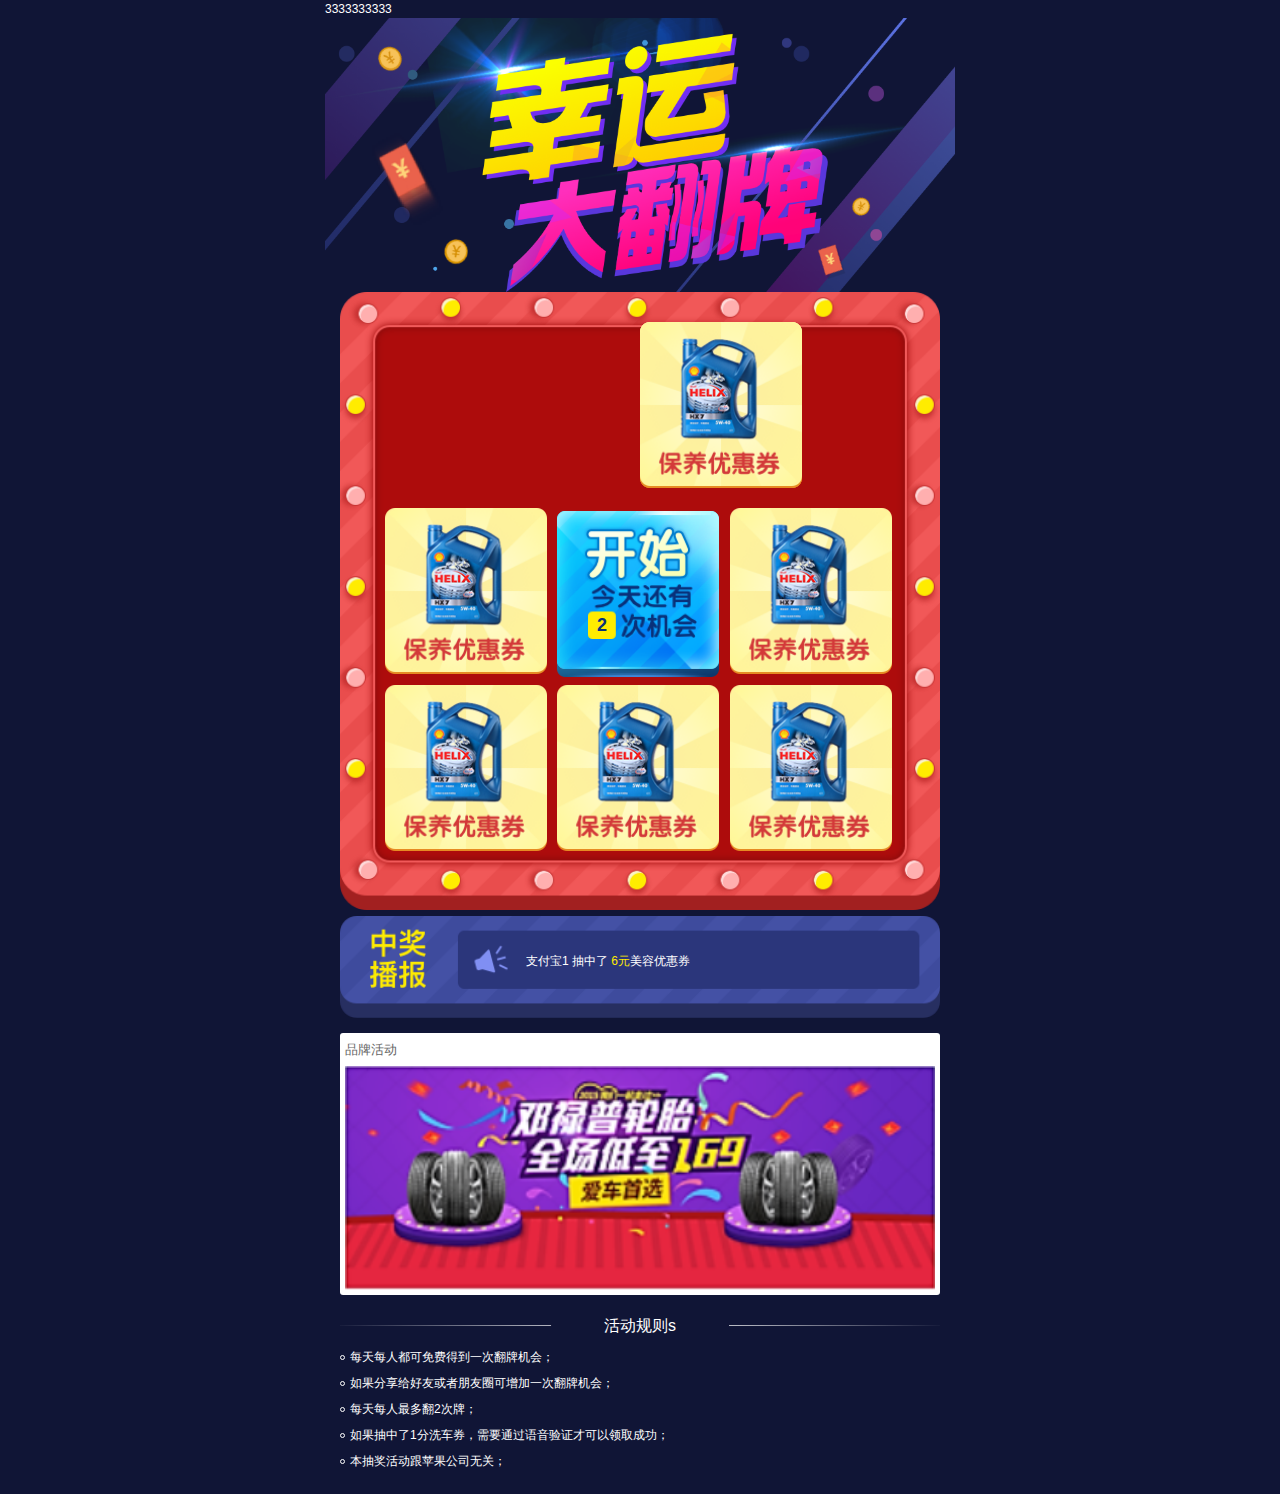
<file: index.html>
<!DOCTYPE html>
<html>
<head>
    <meta charset="utf-8">
    <meta name="viewport" content="initial-scale=1.0, maximum-scale=1.0, user-scalable=no" />
    <title>幸运大翻牌</title>
    <link href="css/wxreset.css" rel="stylesheet" type="text/css" />
    <link href="css/luckflop.css?v=13" rel="stylesheet" type="text/css" />
</head>
<body>
	<div class="wrapper" style="background:rgb(16,21,54);">
		<div class="bannerBg">3333333333
			<img src="img/bg.png" />
		</div>
		<div class="content">
			<div class="poker">
				<img class="pokerBg" src="img/redBg.png" />
				<div class="lightimg"></div>
				<div class="pokerActive">
					<div class="pokerList">
						<a class="5555555555555">
							<img src="img/gift.png" />
						</a>
						<a class="poker22222222">
							<img src="img/gift.png" />
						</a>
						<a class="poker3333333">
							<img src="img/gift.png" />
						</a>
						<a class="poker4">
							<img src="img/gift.png" />
						</a>
						<a class="poker5">
							<img src="img/gift.png" />
						</a>
						<a class="poker6">
							<img src="img/gift.png" />
						</a>
						<a class="poker7">
							<img src="img/gift.png" />
						</a>
						<a class="poker8">
							<img src="img/gift.png" />
						</a>
						<!--开始按钮--><!--logined控制显示登录后还有几次机会样式-->
						<a class="startBtn logined" id="startBtn"><!--未登录开始按钮去掉logined class-->
							<img class="startIcon" src="img/start.png" />
							<div class="loginChance">
								<img src="img/chance1.png" />
								<span class="num">2</span>
							</div>
						</a>
						
						<!--点击开始翻牌后的按钮-->
						<a class="startBtn clicked">
							<div class="loginChance">
								<img src="img/chance2.png" />
								<span class="num">2</span>
							</div>
						</a>
						
						<!--明天再来吧按钮-->
						<!--<a class="startBtn finished"></a>-->
					</div>
				</div>
			</div>
			<div class="broadcast">
				<img class="broadImg" src="img/broadcast.png" />
				<div class="broadList">
					<ul class="broadItem">
						<li>支付宝1 抽中了 <span>6元</span>美容优惠券</li>
						<li>支付宝2 抽中了 <span>6元</span>美容优惠券</li>
						<li>支付宝3 抽中了 <span>6元</span>美容优惠券</li>
						<li>支付宝4 抽中了 <span>6元</span>美容优惠券</li>
						<li>支付宝5 抽中了 <span>6元</span>美容优惠券</li>
						<li>支付宝6 抽中了 <span>6元</span>美容优惠券</li>
					</ul>
				</div>
			</div>
			<div class="active">
				<p class="title">品牌活动</p>
				<a href="#">
					<img src="img/active.png" />
				</a>
			</div>
			<div class="rule">
				<h3>活动规则s</h3>
				<p>每天每人都可免费得到一次翻牌机会；</p>
				<p>如果分享给好友或者朋友圈可增加一次翻牌机会；</p>
				<p>每天每人最多翻2次牌；</p>
				<p>如果抽中了1分洗车券，需要通过语音验证才可以领取成功；</p>
				<p>本抽奖活动跟苹果公司无关；</p>
			</div>
			
			<!--恭喜您弹窗-->
			<div style="display: none;" id="popUp" class="popUp">
				<div class="popPos">
					<div class="tipClose"></div>
					<div class="popDetails">
						<div class="popTitle">
							<img src="img/congrat.png" />
						</div>
						<div class="popContent">
							<img class="productImg" src="img/product.png" />
							<p>翻中1分洗车优惠券</p>
							<div class="validateBtn">
								<img src="img/validate.png" />
							</div>
						</div>
					</div>
				</div>
			</div>
			
			<!--手机验证弹窗-->
			<div style="display:none;" class="popCode">
				<div class="popPos">
					<div class="tipClose"></div>
					<div class="popDetails">
						<p class="title">输入手机号开始抽奖</p>
						<p class="subtitle">电话拨打中，请注意来电！</p>
						<div class="inputTel">
							<input type="text" placeholder="抽中的券会放进手机账户中" />
						</div>
						<div class="validCode">
							<input type="text" placeholder="输入验证码" />
						</div>
						<div class="subBtn">去抽奖</div>
						<p class="tipTxt">没有接到来电？<span>重新验证</span></p>
					</div>
				</div>
			</div>
			
			<!--领取成功弹窗popUp popSuccess   分享超过两次领取成功popUp popSuccess aboveTwice-->
			<div style="display: none;" id="popSuccess" class="popUp popSuccess aboveTwice">
				<div class="popPos">
					<div class="tipClose"></div>
					<div class="popDetails">
						<div class="popTitle">
							<img src="img/success.png" />
						</div>
						<div class="popContent">
							<p>券已放入账户中</p>
							<p class="moreOne">分享后还能再抽一次哦~</p>
							
							<!--分享按钮-->
							<div class="shareBtn">
								<img src="img/shareTxt.png" />
							</div>
							
							<!--去洗车按钮-->
							<div class="washBtn">
								<img src="img/wash.png" />
							</div>
							
							<!--下载APP按钮-->
							<!--<div class="washBtn appdown">
								<img src="img/appdown.png" />
							</div>-->
						</div>
					</div>
				</div>
			</div>
		</div>
	</div>
</body>
</html>
<script src="js/jquery-2.1.1.min.js"></script>
<script>
	//	中奖播报轮播
	var textRoll=function(obj){
		$(obj).find("ul").animate({  
			marginTop : "-28px"  
		},500,function(){  
			$(this).css({marginTop : "0px"}).find("li:first").appendTo(this);  
		})  
	};
	$(function(){
		setInterval('textRoll(".broadList")',3000);
		
		
	});
	
	//点击开始翻牌按钮
	var index=0;
	$("#startBtn").on("click",function(){
		$(".pokerList").children().each(function(i){
			if(!$(this).hasClass("startBtn")){
				i=i+1;
				$(this).addClass("flodAnimate"+i);
				$(this).find("img").attr("src","img/poker.png");
				
				setTimeout(function(){
					var num=[0,1,2,4,7,6,5,3];
					if(index<8){
						i=num[index];
						$(".pokerList a").eq(i).removeClass("flodAnimate").addClass("dealAnimate");
						$(".startBtn.clicked").show();
						$(".startBtn.logined").hide();
						index++;
					}else{
						index=0;
					}
				},200*i);
				$(this).on("click",function(){
					$("#popUp").show().addClass("openPopUp");
				});
			}
		});
	});
	
	//关闭恭喜弹窗
	$(".popUp").on("click",".popPos .tipClose",function(){
		$(".popUp").removeClass("openPopUp").addClass("closePopUp");
	});
	
	//关闭手机验证弹窗
	$(".popCode").on("click",".popPos .tipClose",function(){
		$(".popCode").removeClass("openPopUp").addClass("closePopUp").hide();
	});
	
	//点击语音验证按钮
	$(".popUp").on("click",".popContent .validateBtn",function(){
		$(".popUp").removeClass("openPopUp").addClass("closePopUp").hide();
		$(".popCode").addClass("openPopUp").show();
	});
	
	//输入手机号点击去抽奖
	$(".popCode").on("click",".subBtn",function(){
		$(".popCode .subtitle").show();
		$(".popCode .validCode").show();
		$(".popCode .inputTel").hide();
		$(".popCode .title").text("通过语音验证领取1分券");
		$(".popCode .tipTxt").css("visibility","visible");
		$(this).text("验证并领取");
	});
</script>
</file>
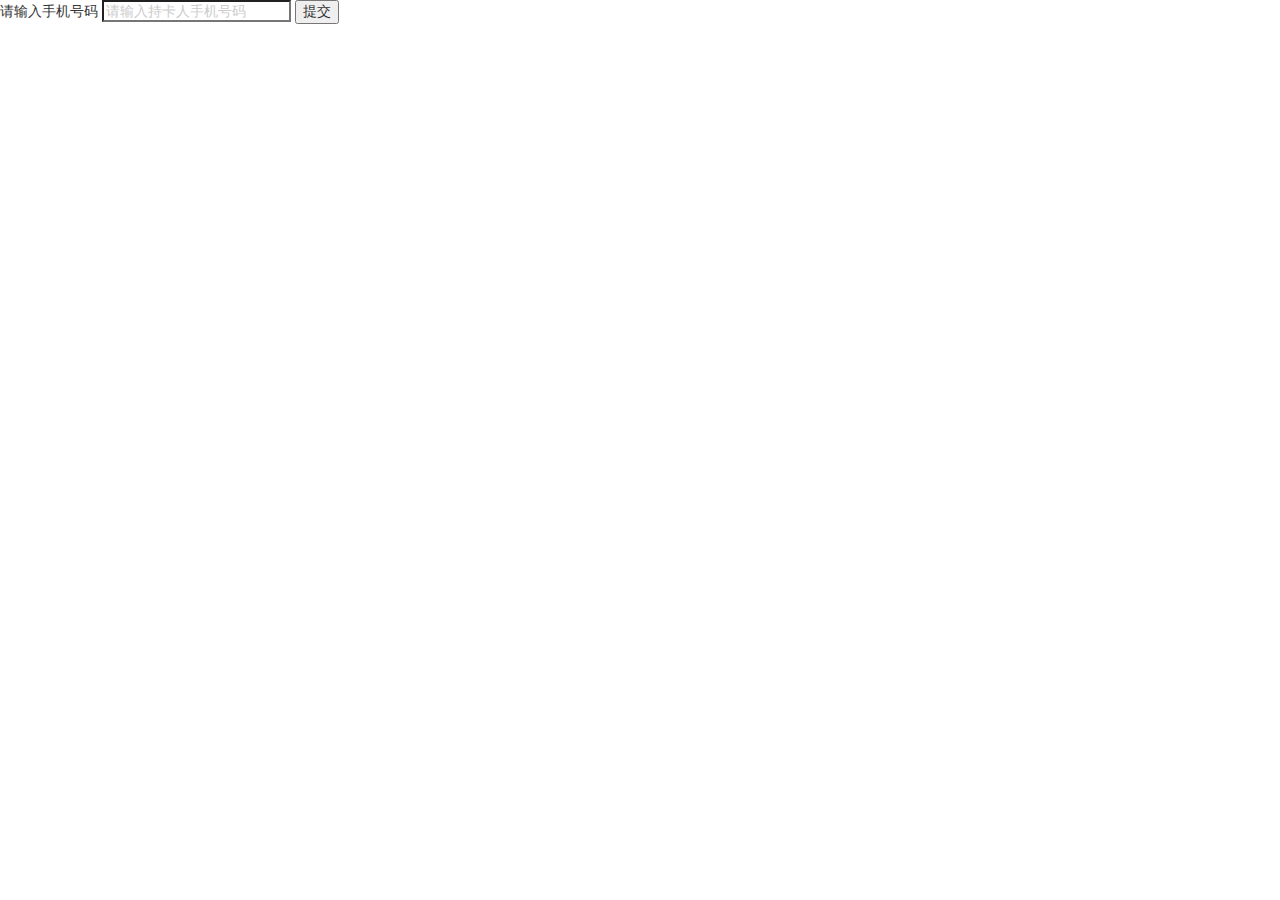
<file: form validate验证.html>
<!DOCTYPE html>
<html>
	<head>
		<meta charset="UTF-8">
		<meta name="viewport" content="initial-scale=1.0, maximum-scale=1.0, user-scalable=no" />
		<title></title>
		<link href="css/wxreset.css" rel="stylesheet" type="text/css" />
		<style>
			
		</style>
	</head>
	<body>
		<form novalidate="true">
			<span>请输入手机号码</span>
			<input type="tel" required pattern="\d*" placeholder="请输入持卡人手机号码" maxlength="11" />
			<input type="submit" value="提交" />
		</form>
	</body>
</html>

<script>
	
</script>
</file>
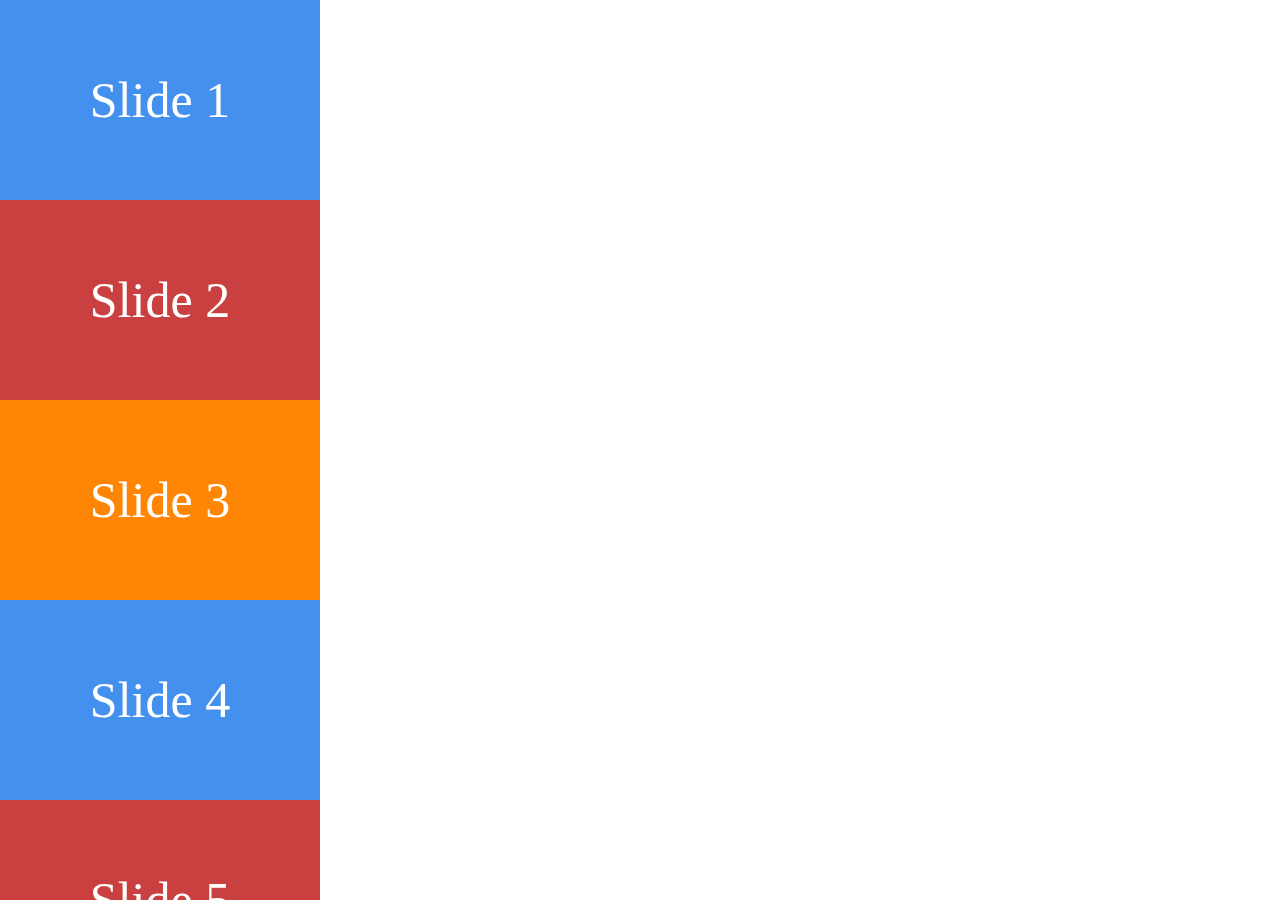
<file: swiper下拉加载和上拉刷新.html>
<!DOCTYPE html>
<html>
	<head>
		<meta charset="UTF-8">
		<meta name="viewport" content="initial-scale=1.0, maximum-scale=1.0, user-scalable=no" />
		<title></title>
		<link href="css/swiper.min.css" rel="stylesheet" />
		<style>
			*{
				padding:0;
				margin:0;
			}
			.wrapper{
			    font-family: "微软雅黑";
			    background: #eee;
			    margin: 0 auto;
			    height: 100%;
			    font-size: 14px;
			    overflow-x: hidden;
			}
			.swiper-container{
				width:100%;
				position: absolute;
    			height: 100%;
			}
			.swiper-slide{
				color: #fff;
			    line-height: 200px;
			    text-align: center;
			    font-size: 50px;
			    overflow: auto;
				width:320px;
				height:200px;
			}
			.blue-slide{
				background: #4390EE;
			}
			.red-slide{
				background: #CA4040;
			}
			.orange-slide{
				background: #FF8604;
			}
		</style>
	</head>
	<body>
		<div class="wrapper">
			<div class="swiper-container">
				<div class="swiper-wrapper">
					<div class="swiper-slide blue-slide">
						Slide 1</div>
					<div class="swiper-slide red-slide">
						Slide 2</div>
					<div class="swiper-slide orange-slide">
						Slide 3</div>
					<div class="swiper-slide blue-slide">
						Slide 4</div>
					<div class="swiper-slide red-slide">
						Slide 5</div>
					<div class="swiper-slide orange-slide">
						Slide 6</div>
				</div>
			</div>
		</div>
	</body>
</html>
<script src="js/zepto.js"></script>
<script src="js/swiper.min.js"></script>
<script>
	var swiper=new Swiper('.swiper-container',{
		direction:'vertical',
		slidesPerView:'auto',
		mousewheelControl:true,
		freeMode:true
	});
	swiper.on("touchEnd",function(swiper){
		//下拉到底部加载
		if(swiper.isEnd){//如果Swiper位于最右/下，这个值为true。
			console.log(11111);
		}
		//上拉到顶部刷新
		if(swiper.translate>0){
			console.log(2222);
		}
	});
</script>
</file>
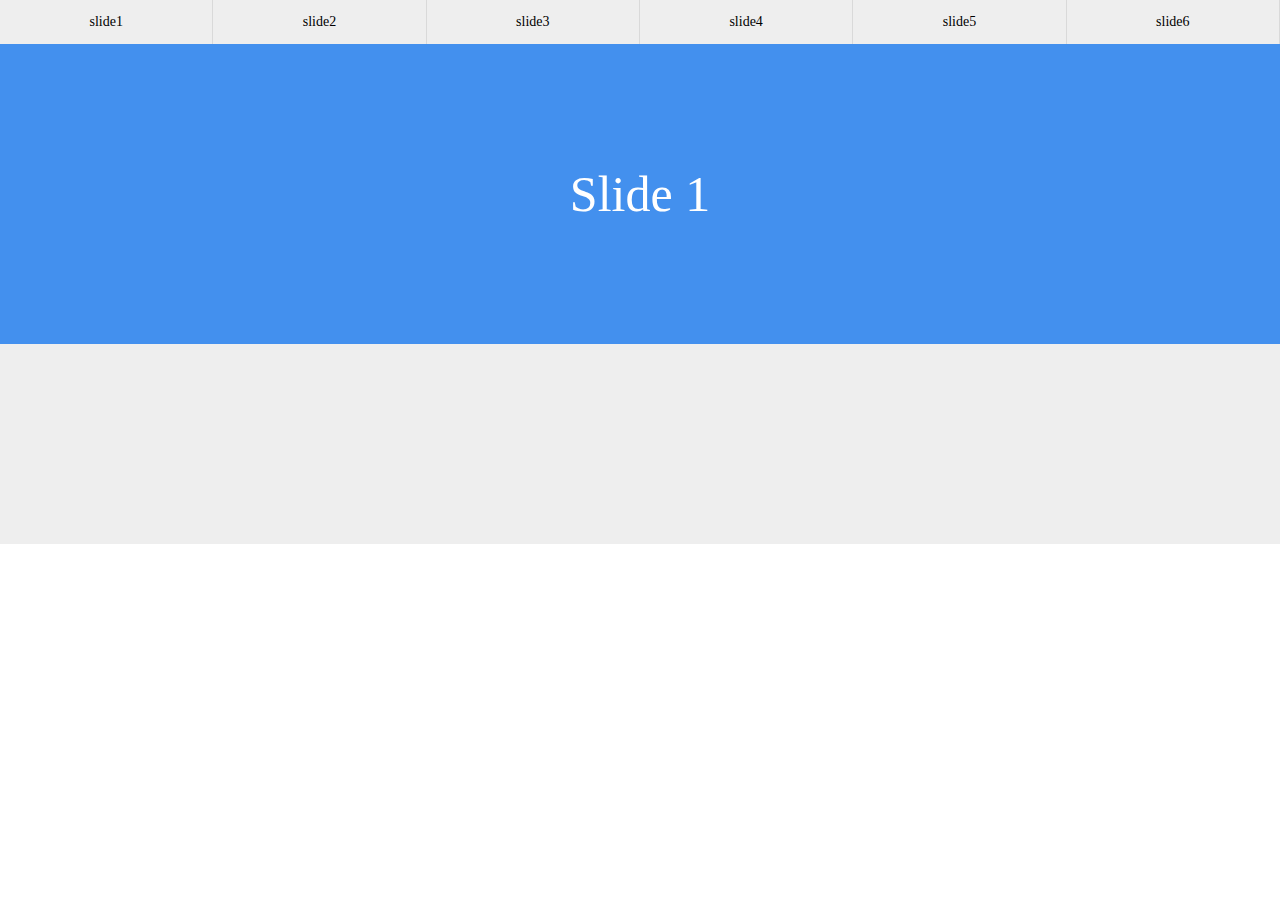
<file: swiper纵向滚动autoheight.html>
<!DOCTYPE html>
<html>
	<head>
		<meta charset="UTF-8">
		<meta name="viewport" content="initial-scale=1.0, maximum-scale=1.0, user-scalable=no" />
		<title></title>
		<link href="css/swiper.min.css" rel="stylesheet" />
		<style>
			*{
				padding:0;
				margin:0;
			}
			.wrapper{
			    font-family: "微软雅黑";
			    background: #eee;
			    margin: 0 auto;
			    height: 100%;
			    font-size: 14px;
			    overflow-x: hidden;
			}
			.swiper-container{
				width:100%;
				height:100%;
			}
			.swiper-slide{
				color: #fff;
			    line-height: 300px;
			    text-align: center;
			    font-size: 50px;
			    overflow: auto;
			}
			.blue-slide{
				background: #4390EE;
			}
			.red-slide{
				background: #CA4040;
			}
			.orange-slide{
				background: #FF8604;
			}
			.wrapper .content{
				height:100px;
				background:burlywood;
			}
			.wrapper .tablist{
				display:-webkit-box;
				display:-webkit-flex;
				display:box;
				display: flexbox;
				display:flex;
			}
			.wrapper .tablist .item{
				-webkit-box-flex:1;
				-webkit-flex:1;
				flex:1;
				text-align: center;
				border-right: 1px solid #d9d9d9;
				height: 44px;
				line-height: 44px;
			}
		</style>
	</head>
	<body>
		<div class="wrapper">
			<div class="tablist" id="tablist">
				<div class="item">slide1</div>
				<div class="item">slide2</div>
				<div class="item">slide3</div>
				<div class="item">slide4</div>
				<div class="item">slide5</div>
				<div class="item">slide6</div>
			</div>
			<div class="swiper-container">
				<div class="swiper-wrapper">
					<div class="swiper-slide blue-slide" style="height:300px;">
						Slide 1</div>
					<div class="swiper-slide red-slide" style="height:500px;line-height:500px;">
						Slide 2</div>
					<div class="swiper-slide orange-slide" style="height:300px;">
						Slide 3</div>
					<div class="swiper-slide blue-slide" style="height:300px;">
						Slide 4</div>
					<div class="swiper-slide red-slide" style="height:500px;line-height:500px;">
						Slide 5</div>
					<div class="swiper-slide orange-slide" style="height:300px;">
						Slide 6</div>
				</div>
			</div>
		</div>
	</body>
</html>
<script src="js/zepto.js"></script>
<script src="js/swiper.min.js"></script>
<script>
//	var swiper = new Swiper('.swiper-container', {
//		//direction:'vertical'  //不行无效，如果总想的话
//      autoHeight: true 
// });
   
   var swiper = new Swiper('.swiper-container', {
        //direction:'vertical',
        slidesPerView:'auto'
        //freeMode:true
   });
   $("#tablist").on("click",".item",function(){
    	var index=$("#tablist .item").index($(this));
    	swiper.slideTo(index);
   })
   var startScroll, touchStart, touchCurrent;
	swiper.slides.on('touchstart', function (e) {
	    startScroll = this.scrollTop;
	    touchStart = e.targetTouches[0].pageY;
	}, true);
	swiper.slides.on('touchmove', function (e) {
	    touchCurrent = e.targetTouches[0].pageY;
	    var touchesDiff = touchCurrent - touchStart;
	    var slide = this;
	    var onlyScrolling =
	            ( slide.scrollHeight > slide.offsetHeight ) && //allow only when slide is scrollable
	            (
	                ( touchesDiff < 0 && startScroll === 0 ) || //start from top edge to scroll bottom
	                ( touchesDiff > 0 && startScroll === ( slide.scrollHeight - slide.offsetHeight ) ) || //start from bottom edge to scroll top
	                ( startScroll > 0 && startScroll < ( slide.scrollHeight - slide.offsetHeight ) ) //start from the middle
	            );
	    if (onlyScrolling) {
	        e.stopPropagation();
	    }
	}, true);
</script>
</file>
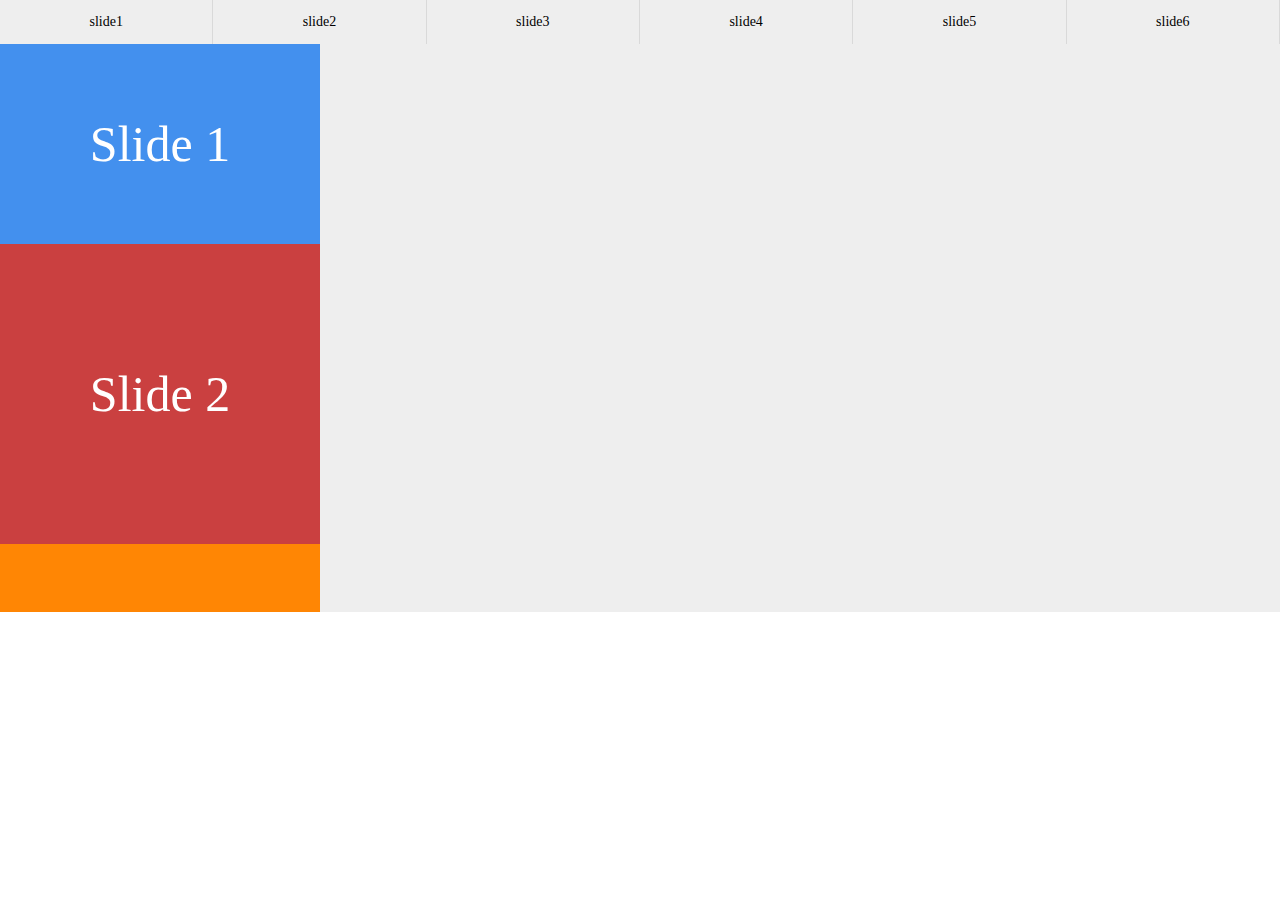
<file: swiper纵向滚动autoheight2.html>
<!DOCTYPE html>
<html>
	<head>
		<meta charset="UTF-8">
		<meta name="viewport" content="initial-scale=1.0, maximum-scale=1.0, user-scalable=no" />
		<title></title>
		<link href="css/swiper.min.css" rel="stylesheet" />
		<style>
			*{
				padding:0;
				margin:0;
			}
			.wrapper{
			    font-family: "微软雅黑";
			    background: #eee;
			    margin: 0 auto;
			    height: 100%;
			    font-size: 14px;
			    overflow-x: hidden;
			}
			.swiper-container{
				width:100%;
				height:568px;
			}
			.swiper-slide{
				color: #fff;
			    line-height: 300px;
			    text-align: center;
			    font-size: 50px;
			    overflow: auto;
			    height:200px;
				line-height:200px;
				width:320px;
			}
			.blue-slide{
				background: #4390EE;
			}
			.red-slide{
				background: #CA4040;
			}
			.orange-slide{
				background: #FF8604;
			}
			.wrapper .content{
				height:100px;
				background:burlywood;
			}
			.wrapper .tablist{
				display:-webkit-box;
				display:-webkit-flex;
				display:box;
				display: flexbox;
				display:flex;
			}
			.wrapper .tablist .item{
				-webkit-box-flex:1;
				-webkit-flex:1;
				flex:1;
				text-align: center;
				border-right: 1px solid #d9d9d9;
				height: 44px;
				line-height: 44px;
			}
		</style>
	</head>
	<body>
		<div class="wrapper">
			<div class="tablist" id="tablist">
				<div class="item">slide1</div>
				<div class="item">slide2</div>
				<div class="item">slide3</div>
				<div class="item">slide4</div>
				<div class="item">slide5</div>
				<div class="item">slide6</div>
			</div>
			<div class="swiper-container">
				<div class="swiper-wrapper">
					<div class="swiper-slide blue-slide" style="height:200px;line-height:200px;">
						Slide 1</div>
					<div class="swiper-slide red-slide" style="height:300px;line-height:300px;">
						Slide 2</div>
					<div class="swiper-slide orange-slide" style="height:200px;">
						Slide 3</div>
					<div class="swiper-slide blue-slide" style="height:200px;">
						Slide 4</div>
					<div class="swiper-slide red-slide" style="height:300px;line-height:300px;">
						Slide 5</div>
					<div class="swiper-slide orange-slide" style="height:200px;">
						Slide 6</div>
				</div>
			</div>
		</div>
	</body>
</html>
<script src="js/zepto.js"></script>
<script src="js/swiper.min.js"></script>
<script>
//	var swiper = new Swiper('.swiper-container', {
//		//direction:'vertical'  //不行无效，如果总想的话
//      autoHeight: true 
// });
   
   var swiper = new Swiper('.swiper-container', {
        direction:'vertical',
        freeMode:true,
        slidesPerView:'auto',
        //autoHeight:true
        onSlideChangeStart:function(){
        	
        }
   });
   $("#tablist").on("click",".item",function(){
    	var index=$("#tablist .item").index($(this));
    	swiper.slideTo(index);
   })
</script>
</file>
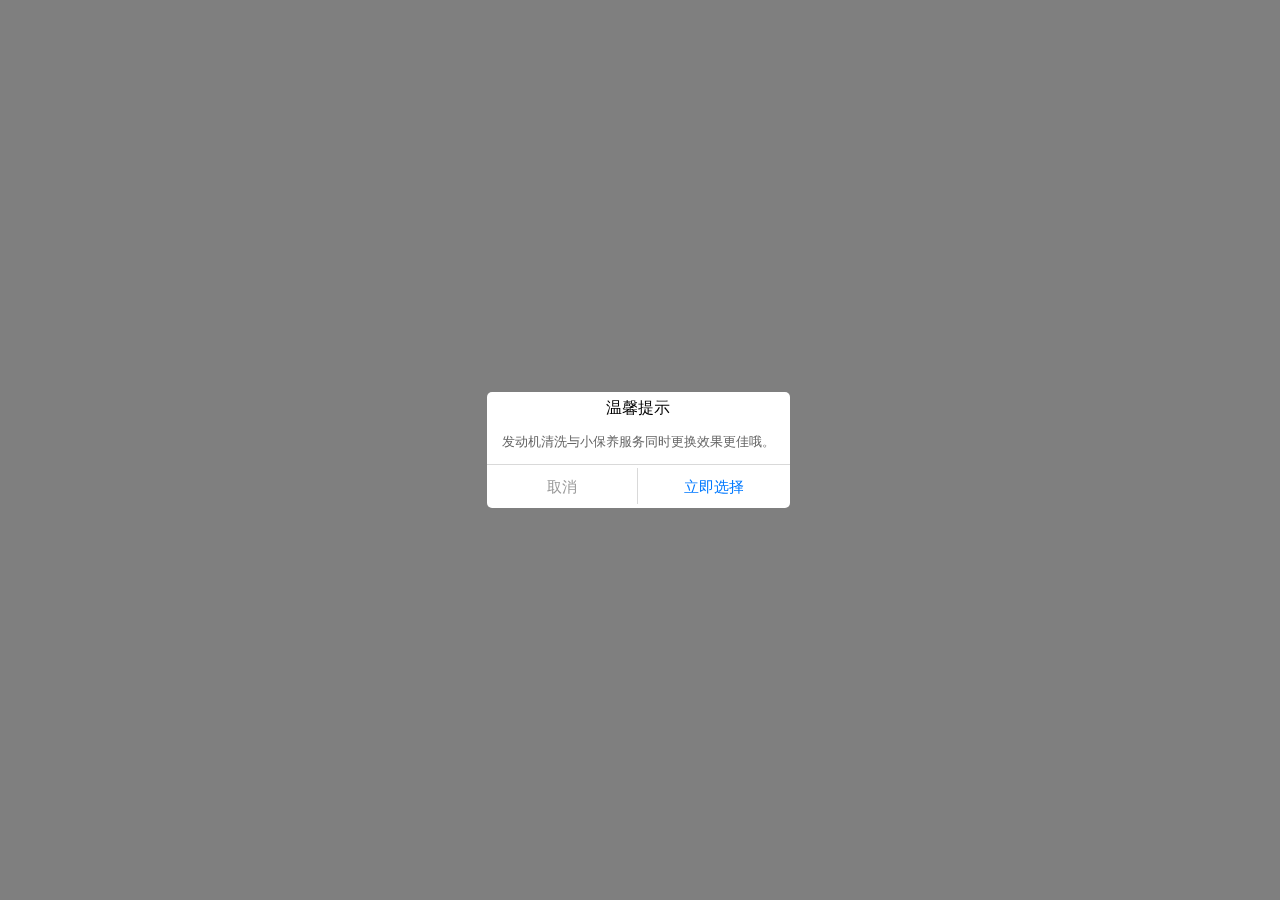
<file: 弹框水平垂直居中测试.html>
<!DOCTYPE html>
<html>
<head>
    <meta charset="utf-8">
    <meta name="viewport" content="initial-scale=1.0, maximum-scale=1.0, user-scalable=no" />
    <title>幸运大翻牌</title>
    <link href="css/wxreset.css" rel="stylesheet" type="text/css" />
    <style>
    	body{
    		width:100%;
    		max-width:630px;
    	}
    	.recomTip{
    		width:100%;
    		width:100vw;
    		height:100%;
    		height: 100vh;
    		background:rgba(0,0,0,0.5);
    		position: fixed;
    		top:0;
    		left:0;
    		display:inline;
    		text-align: center;
    	}
    	.recomTip:after{
    		display: inline-block;
    		content:'';
    		width:0;
    		height:100%;
    		vertical-align: middle;
    	}
    	.midBox{
    		display: inline-block;
    		vertical-align: middle;
    		background:#fff;
    		border-radius: 5px;
    	}
    	.midBox h3{
		    font-size: 16px;
			color: #000;
			text-align: center;
    	}
    	.midBox .str{
		    font-size: 13px;
			padding: 8px 15px 12px;
			color: #666;
    	}
    	.midBox .btn{
		    font-size: 15px;
			color: #037aff;
			text-align: center;
			height: 44px;
			line-height: 44px;
			border-top: 1px solid #d9d9d9;
			padding: 3px 0;
    	}
    	.midBox .btn span{
    		display: block;
		    width: 50%;
		    float: left;
		    height: 36px;
		    line-height: 38px;
    	}
    	.midBox .btn .cancel{
		    color: #999;
			border-right: 1px solid #d9d9d9;
    	}
    	.midBox .btn:after{
    		content: "";
		    display: table;
		    clear: both;
    	}
    </style>
</head>
<body>
	<div class="recomTip">
		<div class="midBox">
			<h3>温馨提示</h3>
			<p class="str">发动机清洗与小保养服务同时更换效果更佳哦。</p>
			<p class="btn">
				<span class="cancel">取消</span>
				<span class="sub">立即选择</span>
			</p>
		</div>
	</div>
</body>
</html>
<script src="js/zepto.js"></script>
<script>
	
</script>
</file>
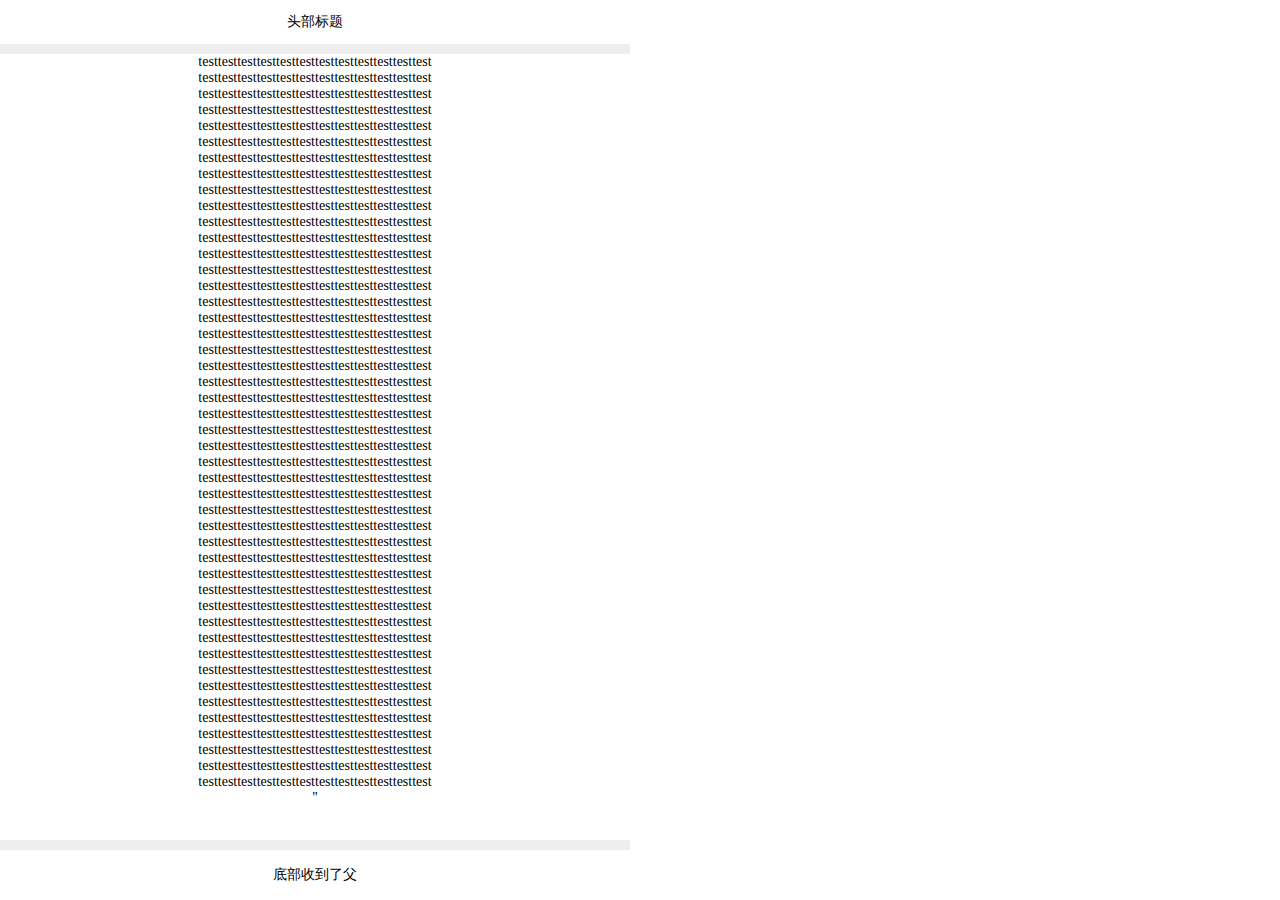
<file: 浮层测试.html>
<!DOCTYPE html>
<html>
	<head>
		<meta charset="UTF-8">
		<meta name="viewport" content="initial-scale=1.0, maximum-scale=1.0, user-scalable=no" />
		<title></title>
		<style>
			*{
				padding:0;
				margin:0;
			}
			.wrapper{
				position: absolute;
				width: 100%;
			    max-width: 630px;
			    font-family: "微软雅黑";
			    background: #eee;
			    margin: 0 auto;
			    height: 100%;
			    font-size: 14px;
			    overflow-x: hidden;
			}
			.wrapper .header{
				background:#fff;
				height:44px;
				line-height: 44px;
				text-align: center;
			}
			.wrapper .content{
				position: absolute;
				top:54px;
				bottom:60px;
				width:100%;
				overflow: scroll;
				text-align: center;
				background:#fff;
			}
			.wrapper .footer{
				background:#fff;
				height:50px;
				line-height: 50px;
				text-align: center;
				position: absolute;
				bottom:0;
				width:100%;
			}
			.wrapper .tip{
				display: none;
				position:fixed;
				top:0;
				bottom:0;
				left:0;
				right:0;
				width:100%;
				max-width: 630px;
				background:rgba(0,0,0,0.5);
				z-index: 2;
			}
			.wrapper .tip .tipcontent{
				background:#fff;
				width:80%;
				height:300px;
				margin:0 auto;
				margin-top:50px;
			}
		</style>
	</head>
	<body>
		<div class="wrapper">
			<div class="header">
				头部标题
			</div>
			<div class="content">
				<p>testtesttesttesttesttesttesttesttesttesttesttest</p><p>testtesttesttesttesttesttesttesttesttesttesttest</p>
				<p>testtesttesttesttesttesttesttesttesttesttesttest</p><p>testtesttesttesttesttesttesttesttesttesttesttest</p>
				<p>testtesttesttesttesttesttesttesttesttesttesttest</p><p>testtesttesttesttesttesttesttesttesttesttesttest</p>
				<p>testtesttesttesttesttesttesttesttesttesttesttest</p><p>testtesttesttesttesttesttesttesttesttesttesttest</p>
				<p>testtesttesttesttesttesttesttesttesttesttesttest</p><p>testtesttesttesttesttesttesttesttesttesttesttest</p>
				<p>testtesttesttesttesttesttesttesttesttesttesttest</p><p>testtesttesttesttesttesttesttesttesttesttesttest</p>
				<p>testtesttesttesttesttesttesttesttesttesttesttest</p><p>testtesttesttesttesttesttesttesttesttesttesttest</p>
				<p>testtesttesttesttesttesttesttesttesttesttesttest</p><p>testtesttesttesttesttesttesttesttesttesttesttest</p>
				<p>testtesttesttesttesttesttesttesttesttesttesttest</p><p>testtesttesttesttesttesttesttesttesttesttesttest</p>
				<p>testtesttesttesttesttesttesttesttesttesttesttest</p><p>testtesttesttesttesttesttesttesttesttesttesttest</p>
				<p>testtesttesttesttesttesttesttesttesttesttesttest</p><p>testtesttesttesttesttesttesttesttesttesttesttest</p>
				<p>testtesttesttesttesttesttesttesttesttesttesttest</p><p>testtesttesttesttesttesttesttesttesttesttesttest</p>
				<p>testtesttesttesttesttesttesttesttesttesttesttest</p><p>testtesttesttesttesttesttesttesttesttesttesttest</p>
				<p>testtesttesttesttesttesttesttesttesttesttesttest</p><p>testtesttesttesttesttesttesttesttesttesttesttest</p>
				<p>testtesttesttesttesttesttesttesttesttesttesttest</p><p>testtesttesttesttesttesttesttesttesttesttesttest</p>
				<p>testtesttesttesttesttesttesttesttesttesttesttest</p><p>testtesttesttesttesttesttesttesttesttesttesttest</p>
				<p>testtesttesttesttesttesttesttesttesttesttesttest</p><p>testtesttesttesttesttesttesttesttesttesttesttest</p>
				<p>testtesttesttesttesttesttesttesttesttesttesttest</p><p>testtesttesttesttesttesttesttesttesttesttesttest</p>
				<p>testtesttesttesttesttesttesttesttesttesttesttest</p><p>testtesttesttesttesttesttesttesttesttesttesttest</p>
				<p>testtesttesttesttesttesttesttesttesttesttesttest</p><p>testtesttesttesttesttesttesttesttesttesttesttest</p>
				<p>testtesttesttesttesttesttesttesttesttesttesttest</p><p>testtesttesttesttesttesttesttesttesttesttesttest</p>
				<p>testtesttesttesttesttesttesttesttesttesttesttest</p><p>testtesttesttesttesttesttesttesttesttesttesttest</p>
				<p>testtesttesttesttesttesttesttesttesttesttesttest</p><p>testtesttesttesttesttesttesttesttesttesttesttest</p>''
			</div>
			<div class="footer">
				底部收到了父
			</div>
			<div class="tip">
				<div class="tipcontent">
					<p>asdfsdfdfdf</p>
					<p>asdfsdfdfdf</p>
					<p>asdfsdfdfdf</p>
					<p>asdfsdfdfdf</p>
				</div>
			</div>
		</div>
	</body>
</html>
<script src="js/zepto.js"></script>
<script>
	$(".tip").on("tap",function(){
		$(this).hide();
	})
	$(".footer").on("tap",function(){
		$(".tip").show();
	})
</script>
</file>
<file: css/luckflop.css>
.clearfl::after {
  content: "";
  display: table;
  clear: both;
}
input::-webkit-input-placeholder {
  color: #999999;
}
input:-moz-placeholder {
  color: #999999;
}
input::-moz-placeholder {
  color: #999999;
}
input:-ms-input-placeholder {
  color: #999999;
}
/*弹窗打开动画start*/
@-webkit-keyframes openPop {
  from {
    transform: scale(0);
    -webkit-transform: scale(0);
    -moz-transform: scale(0);
  }
  to {
    transform: scale(1);
    -webkit-transform: scale(1);
    -moz-transform: scale(1);
  }
}
@-moz-keyframes openPop {
  from {
    transform: scale(0);
    -webkit-transform: scale(0);
    -moz-transform: scale(0);
  }
  to {
    transform: scale(1);
    -webkit-transform: scale(1);
    -moz-transform: scale(1);
  }
}
@keyframes openPop {
  from {
    transform: scale(0);
    -webkit-transform: scale(0);
    -moz-transform: scale(0);
  }
  to {
    transform: scale(1);
    -webkit-transform: scale(1);
    -moz-transform: scale(1);
  }
}
@-webkit-keyframes closePop {
  from {
    transform: scale(1);
    -webkit-transform: scale(1);
    -moz-transform: scale(1);
  }
  to {
    transform: scale(0);
    -webkit-transform: scale(0);
    -moz-transform: scale(0);
  }
}
@-moz-keyframes closePop {
  from {
    transform: scale(1);
    -webkit-transform: scale(1);
    -moz-transform: scale(1);
  }
  to {
    transform: scale(0);
    -webkit-transform: scale(0);
    -moz-transform: scale(0);
  }
}
@keyframes closePop {
  from {
    transform: scale(1);
    -webkit-transform: scale(1);
    -moz-transform: scale(1);
  }
  to {
    transform: scale(0);
    -webkit-transform: scale(0);
    -moz-transform: scale(0);
  }
}
.openPopUp {
  -webkit-animation-timing-function: ease-in;
  -webkit-animation-duration: 300ms;
  -webkit-animation-iteration-count: 1;
  -webkit-animation-fill-mode: forwards;
  -moz-animation-timing-function: ease-in;
  -moz-animation-duration: 300ms;
  -moz-animation-iteration-count: 1;
  -moz-animation-fill-mode: forwards;
  animation-timing-function: ease-in;
  animation-duration: 300ms;
  animation-iteration-count: 1;
  animation-fill-mode: forwards;
  -webkit-animation-duration: 150ms;
  -moz-animation-duration: 150ms;
  animation-duration: 150ms;
  -webkit-animation-name: openPop;
  -moz-animation-name: openPop;
  animation-name: openPop;
}
.closePopUp {
  -webkit-animation-timing-function: ease-in;
  -webkit-animation-duration: 300ms;
  -webkit-animation-iteration-count: 1;
  -webkit-animation-fill-mode: forwards;
  -moz-animation-timing-function: ease-in;
  -moz-animation-duration: 300ms;
  -moz-animation-iteration-count: 1;
  -moz-animation-fill-mode: forwards;
  animation-timing-function: ease-in;
  animation-duration: 300ms;
  animation-iteration-count: 1;
  animation-fill-mode: forwards;
  -webkit-animation-duration: 150ms;
  -moz-animation-duration: 150ms;
  animation-duration: 150ms;
  -webkit-animation-name: closePop;
  -moz-animation-name: closePop;
  animation-name: closePop;
}
/*end*/
/*点击开始收纸牌动画start*/
@-webkit-keyframes fold1 {
  from {
    transform: translate3d(0, 0, 0);
    -webkit-transform: translate3d(0, 0, 0);
  }
  to {
    transform: translate3d(106%, 106%, 0);
    -webkit-transform: translate3d(106%, 106%, 0);
  }
}
@-moz-keyframes fold1 {
  from {
    transform: translate3d(0, 0, 0);
    -moz-transform: translate3d(0, 0, 0);
  }
  to {
    transform: translate3d(106%, 106%, 0);
    -moz-transform: translate3d(106%, 106%, 0);
  }
}
@keyframes fold1 {
  from {
    transform: translate3d(0, 0, 0);
  }
  to {
    transform: translate3d(106%, 106%, 0);
  }
}
@-webkit-keyframes fold2 {
  from {
    transform: translate3d(0, 0, 0);
    -webkit-transform: translate3d(0, 0, 0);
  }
  to {
    transform: translate3d(0, 106%, 0);
    -webkit-transform: translate3d(0, 106%, 0);
  }
}
@-moz-keyframes fold2 {
  from {
    transform: translate3d(0, 0, 0);
    -moz-transform: translate3d(0, 0, 0);
  }
  to {
    transform: translate3d(0, 106%, 0);
    -moz-transform: translate3d(0, 106%, 0);
  }
}
@keyframes fold2 {
  from {
    transform: translate3d(0, 0, 0);
  }
  to {
    transform: translate3d(0, 106%, 0);
  }
}
@-webkit-keyframes fold3 {
  from {
    transform: translate3d(0, 0, 0);
    -webkit-transform: translate3d(0, 0, 0);
  }
  to {
    transform: translate3d(-106%, 106%, 0);
    -webkit-transform: translate3d(-106%, 106%, 0);
  }
}
@-moz-keyframes fold3 {
  from {
    transform: translate3d(0, 0, 0);
    -moz-transform: translate3d(0, 0, 0);
  }
  to {
    transform: translate3d(-106%, 106%, 0);
    -moz-transform: translate3d(-106%, 106%, 0);
  }
}
@keyframes fold3 {
  from {
    transform: translate3d(0, 0, 0);
  }
  to {
    transform: translate3d(-106%, 106%, 0);
  }
}
@-webkit-keyframes fold4 {
  from {
    transform: translate3d(0, 0, 0);
    -webkit-transform: translate3d(0, 0, 0);
  }
  to {
    transform: translate3d(106%, 0, 0);
    -webkit-transform: translate3d(106%, 0, 0);
  }
}
@-moz-keyframes fold4 {
  from {
    transform: translate3d(0, 0, 0);
    -moz-transform: translate3d(0, 0, 0);
  }
  to {
    transform: translate3d(106%, 0, 0);
    -moz-transform: translate3d(106%, 0, 0);
  }
}
@keyframes fold4 {
  from {
    transform: translate3d(0, 0, 0);
  }
  to {
    transform: translate3d(106%, 0, 0);
  }
}
@-webkit-keyframes fold5 {
  from {
    transform: translate3d(0, 0, 0);
    -webkit-transform: translate3d(0, 0, 0);
  }
  to {
    transform: translate3d(-106%, 0, 0);
    -webkit-transform: translate3d(-106%, 0, 0);
  }
}
@-moz-keyframes fold5 {
  from {
    transform: translate3d(0, 0, 0);
    -moz-transform: translate3d(0, 0, 0);
  }
  to {
    transform: translate3d(-106%, 0, 0);
    -moz-transform: translate3d(-106%, 0, 0);
  }
}
@keyframes fold5 {
  from {
    transform: translate3d(0, 0, 0);
  }
  to {
    transform: translate3d(-106%, 0, 0);
  }
}
@-webkit-keyframes fold6 {
  from {
    transform: translate3d(0, 0, 0);
    -webkit-transform: translate3d(0, 0, 0);
  }
  to {
    transform: translate3d(106%, -106%, 0);
    -webkit-transform: translate3d(106%, -106%, 0);
  }
}
@-moz-keyframes fold6 {
  from {
    transform: translate3d(0, 0, 0);
    -moz-transform: translate3d(0, 0, 0);
  }
  to {
    transform: translate3d(106%, -106%, 0);
    -moz-transform: translate3d(106%, -106%, 0);
  }
}
@keyframes fold6 {
  from {
    transform: translate3d(0, 0, 0);
  }
  to {
    transform: translate3d(106%, -106%, 0);
  }
}
@-webkit-keyframes fold7 {
  from {
    transform: translate3d(0, 0, 0);
    -webkit-transform: translate3d(0, 0, 0);
  }
  to {
    transform: translate3d(0, -106%, 0);
    -webkit-transform: translate3d(0, -106%, 0);
  }
}
@-moz-keyframes fold7 {
  from {
    transform: translate3d(0, 0, 0);
    -moz-transform: translate3d(0, 0, 0);
  }
  to {
    transform: translate3d(0, -106%, 0);
    -moz-transform: translate3d(0, -106%, 0);
  }
}
@keyframes fold7 {
  from {
    transform: translate3d(0, 0, 0);
  }
  to {
    transform: translate3d(0, -106%, 0);
  }
}
@-webkit-keyframes fold8 {
  from {
    transform: translate3d(0, 0, 0);
    -webkit-transform: translate3d(0, 0, 0);
  }
  to {
    transform: translate3d(-106%, -106%, 0);
    -webkit-transform: translate3d(-106%, -106%, 0);
  }
}
@-moz-keyframes fold8 {
  from {
    transform: translate3d(0, 0, 0);
    -moz-transform: translate3d(0, 0, 0);
  }
  to {
    transform: translate3d(-106%, -106%, 0);
    -moz-transform: translate3d(-106%, -106%, 0);
  }
}
@keyframes fold8 {
  from {
    transform: translate3d(0, 0, 0);
  }
  to {
    transform: translate3d(-106%, -106%, 0);
  }
}
.foldPoker {
  -webkit-animation-timing-function: ease-in;
  -webkit-animation-duration: 300ms;
  -webkit-animation-iteration-count: 1;
  -webkit-animation-fill-mode: forwards;
  -moz-animation-timing-function: ease-in;
  -moz-animation-duration: 300ms;
  -moz-animation-iteration-count: 1;
  -moz-animation-fill-mode: forwards;
  animation-timing-function: ease-in;
  animation-duration: 300ms;
  animation-iteration-count: 1;
  animation-fill-mode: forwards;
}
.flodAnimate1 {
  -webkit-animation-timing-function: ease-in;
  -webkit-animation-duration: 300ms;
  -webkit-animation-iteration-count: 1;
  -webkit-animation-fill-mode: forwards;
  -moz-animation-timing-function: ease-in;
  -moz-animation-duration: 300ms;
  -moz-animation-iteration-count: 1;
  -moz-animation-fill-mode: forwards;
  animation-timing-function: ease-in;
  animation-duration: 300ms;
  animation-iteration-count: 1;
  animation-fill-mode: forwards;
  -webkit-animation-name: fold1;
  -moz-animation-name: fold1;
  animation-name: fold1;
}
.flodAnimate2 {
  -webkit-animation-timing-function: ease-in;
  -webkit-animation-duration: 300ms;
  -webkit-animation-iteration-count: 1;
  -webkit-animation-fill-mode: forwards;
  -moz-animation-timing-function: ease-in;
  -moz-animation-duration: 300ms;
  -moz-animation-iteration-count: 1;
  -moz-animation-fill-mode: forwards;
  animation-timing-function: ease-in;
  animation-duration: 300ms;
  animation-iteration-count: 1;
  animation-fill-mode: forwards;
  -webkit-animation-name: fold2;
  -moz-animation-name: fold2;
  animation-name: fold2;
}
.flodAnimate3 {
  -webkit-animation-timing-function: ease-in;
  -webkit-animation-duration: 300ms;
  -webkit-animation-iteration-count: 1;
  -webkit-animation-fill-mode: forwards;
  -moz-animation-timing-function: ease-in;
  -moz-animation-duration: 300ms;
  -moz-animation-iteration-count: 1;
  -moz-animation-fill-mode: forwards;
  animation-timing-function: ease-in;
  animation-duration: 300ms;
  animation-iteration-count: 1;
  animation-fill-mode: forwards;
  -webkit-animation-name: fold3;
  -moz-animation-name: fold3;
  animation-name: fold3;
}
.flodAnimate4 {
  -webkit-animation-timing-function: ease-in;
  -webkit-animation-duration: 300ms;
  -webkit-animation-iteration-count: 1;
  -webkit-animation-fill-mode: forwards;
  -moz-animation-timing-function: ease-in;
  -moz-animation-duration: 300ms;
  -moz-animation-iteration-count: 1;
  -moz-animation-fill-mode: forwards;
  animation-timing-function: ease-in;
  animation-duration: 300ms;
  animation-iteration-count: 1;
  animation-fill-mode: forwards;
  -webkit-animation-name: fold4;
  -moz-animation-name: fold4;
  animation-name: fold4;
}
.flodAnimate5 {
  -webkit-animation-timing-function: ease-in;
  -webkit-animation-duration: 300ms;
  -webkit-animation-iteration-count: 1;
  -webkit-animation-fill-mode: forwards;
  -moz-animation-timing-function: ease-in;
  -moz-animation-duration: 300ms;
  -moz-animation-iteration-count: 1;
  -moz-animation-fill-mode: forwards;
  animation-timing-function: ease-in;
  animation-duration: 300ms;
  animation-iteration-count: 1;
  animation-fill-mode: forwards;
  -webkit-animation-name: fold5;
  -moz-animation-name: fold5;
  animation-name: fold5;
}
.flodAnimate6 {
  -webkit-animation-timing-function: ease-in;
  -webkit-animation-duration: 300ms;
  -webkit-animation-iteration-count: 1;
  -webkit-animation-fill-mode: forwards;
  -moz-animation-timing-function: ease-in;
  -moz-animation-duration: 300ms;
  -moz-animation-iteration-count: 1;
  -moz-animation-fill-mode: forwards;
  animation-timing-function: ease-in;
  animation-duration: 300ms;
  animation-iteration-count: 1;
  animation-fill-mode: forwards;
  -webkit-animation-name: fold6;
  -moz-animation-name: fold6;
  animation-name: fold6;
}
.flodAnimate7 {
  -webkit-animation-timing-function: ease-in;
  -webkit-animation-duration: 300ms;
  -webkit-animation-iteration-count: 1;
  -webkit-animation-fill-mode: forwards;
  -moz-animation-timing-function: ease-in;
  -moz-animation-duration: 300ms;
  -moz-animation-iteration-count: 1;
  -moz-animation-fill-mode: forwards;
  animation-timing-function: ease-in;
  animation-duration: 300ms;
  animation-iteration-count: 1;
  animation-fill-mode: forwards;
  -webkit-animation-name: fold7;
  -moz-animation-name: fold7;
  animation-name: fold7;
}
.flodAnimate8 {
  -webkit-animation-timing-function: ease-in;
  -webkit-animation-duration: 300ms;
  -webkit-animation-iteration-count: 1;
  -webkit-animation-fill-mode: forwards;
  -moz-animation-timing-function: ease-in;
  -moz-animation-duration: 300ms;
  -moz-animation-iteration-count: 1;
  -moz-animation-fill-mode: forwards;
  animation-timing-function: ease-in;
  animation-duration: 300ms;
  animation-iteration-count: 1;
  animation-fill-mode: forwards;
  -webkit-animation-name: fold8;
  -moz-animation-name: fold8;
  animation-name: fold8;
}
/*end*/
/*发纸牌start*/
@-webkit-keyframes deal {
  to {
    -webkit-transform: translate3d(0, 0, 0);
  }
}
@-moz-keyframes deal {
  to {
    -moz-transform: translate3d(0, 0, 0);
  }
}
@keyframes deal {
  form {
    transform: translate3d(106%, 106%, 0);
  }
  to {
    transform: translate3d(0, 0, 0);
  }
}
.dealPoker {
  -webkit-animation-timing-function: ease-in;
  -webkit-animation-duration: 100ms;
  -webkit-animation-iteration-count: 1;
  -moz-animation-timing-function: ease-in;
  -moz-animation-duration: 100ms;
  -moz-animation-iteration-count: 1;
  animation-timing-function: ease-in;
  animation-duration: 100ms;
  animation-iteration-count: 1;
}
.dealAnimate {
  -webkit-animation-timing-function: ease-in;
  -webkit-animation-duration: 100ms;
  -webkit-animation-iteration-count: 1;
  -moz-animation-timing-function: ease-in;
  -moz-animation-duration: 100ms;
  -moz-animation-iteration-count: 1;
  animation-timing-function: ease-in;
  animation-duration: 100ms;
  animation-iteration-count: 1;
}
.dealAnimate {
  -webkit-animation-name: deal;
  -moz-animation-name: deal;
  animation-name: deal;
}
/*end*/
/*闪动图片切换动画start*/
@-webkit-keyframes lights {
  from {
    background: url("../img/light1.png") no-repeat;
    background-size: 100%;
    width: 100%;
    position: absolute;
    height: 100%;
    top: 0;
  }
  to {
    background: url("../img/light2.png") no-repeat;
    background-size: 100%;
  }
}
@-moz-keyframes lights {
  from {
    background: url("../img/light1.png") no-repeat;
    background-size: 100%;
  }
  to {
    background: url("../img/light2.png") no-repeat;
    background-size: 100%;
  }
}
@keyframes lights {
  from {
    background: url("../img/light1.png") no-repeat;
    background-size: 100%;
  }
  to {
    background: url("../img/light2.png") no-repeat;
    background-size: 100%;
  }
}
.lightimg {
  -webkit-animation-timing-function: cubic-bezier(0.22, 0.61, 0.36, 1);
  -webkit-animation-duration: 1s;
  -webkit-animation-iteration-count: infinite;
  -moz-animation-timing-function: cubic-bezier(0.22, 0.61, 0.36, 1);
  -moz-animation-duration: 1s;
  -moz-animation-iteration-count: infinite;
  animation-timing-function: cubic-bezier(0.22, 0.61, 0.36, 1);
  animation-duration: 1s;
  animation-iteration-count: infinite;
  -webkit-animation-name: lights;
  -moz-animation-name: lights;
  animation-name: lights;
}
/*end*/
body {
  background: #101536;
}
.wrapper {
  width: 100%;
  max-width: 630px;
  font-family: "Helvetica Neue", Helvetica, STHeiTi, Arial, sans-serif;
  background: #101536;
  margin: 0 auto;
  min-height: 100%;
  font-size: 12px;
  color: #fff;
}
.wrapper .bannerBg {
  width: 100%;
}
.wrapper .bannerBg img {
  width: 100%;
}
.wrapper .content {
  padding: 0 15px 20px 15px;
}
.wrapper .content .poker {
  width: 100%;
  margin-top: -20%;
  position: relative;
}
.wrapper .content .poker .pokerBg {
  width: 100%;
}
.wrapper .content .poker .lightimg {
  width: 100%;
  position: absolute;
  height: 100%;
  top: 0;
  background: url("../img/light2.png") no-repeat;
  background-size: 100%;
}
.wrapper .content .poker .pokerActive {
  width: 100%;
  position: absolute;
  top: 0;
  height: 100%;
}
.wrapper .content .poker .pokerActive .pokerList {
  position: relative;
  padding: 5% 6% 8%;
  width: 100%;
  height: 100%;
  text-align: center;
}
.wrapper .content .poker .pokerActive .pokerList a {
  display: inline-block;
  width: 27%;
  height: 27%;
  position: absolute;
  z-index: 9;
}
.wrapper .content .poker .pokerActive .pokerList a img {
  width: 100%;
}
.wrapper .content .poker .pokerActive .pokerList a.poker1 {
  top: 7%;
  left: 7.5%;
  transform: translate3d(0, 0, 0);
  -webkit-transform: translate3d(0, 0, 0);
  -moz-transform: translate3d(0, 0, 0);
}
.wrapper .content .poker .pokerActive .pokerList a.flodAnimate1 {
  transform: translate3d(106%, 106%, 0);
  -webkit-transform: translate3d(106%, 106%, 0);
  -moz-transform: translate3d(106%, 106%, 0);
}
.wrapper .content .poker .pokerActive .pokerList a.poker2 {
  top: 7%;
  left: 36.1%;
  transform: translate3d(0, 0, 0);
  -webkit-transform: translate3d(0, 0, 0);
}
.wrapper .content .poker .pokerActive .pokerList a.flodAnimate2 {
  transform: translate3d(0, 106%, 0);
  -webkit-transform: translate3d(0, 106%, 0);
}
.wrapper .content .poker .pokerActive .pokerList a.poker3 {
  top: 7%;
  left: 65%;
  transform: translate3d(0, 0, 0);
  -webkit-transform: translate3d(0, 0, 0);
}
.wrapper .content .poker .pokerActive .pokerList a.flodAnimate3 {
  transform: translate3d(-106%, 106%, 0);
  -webkit-transform: translate3d(-106%, 106%, 0);
}
.wrapper .content .poker .pokerActive .pokerList a.poker4 {
  top: 35%;
  left: 7.5%;
  transform: translate3d(0, 0, 0);
  -webkit-transform: translate3d(0, 0, 0);
}
.wrapper .content .poker .pokerActive .pokerList a.flodAnimate4 {
  transform: translate3d(106%, 0, 0);
  -webkit-transform: translate3d(106%, 0, 0);
}
.wrapper .content .poker .pokerActive .pokerList a.poker5 {
  top: 35%;
  left: 65%;
  transform: translate3d(0, 0, 0);
  -webkit-transform: translate3d(0, 0, 0);
}
.wrapper .content .poker .pokerActive .pokerList a.flodAnimate5 {
  transform: translate3d(-106%, 0, 0);
  -webkit-transform: translate3d(-106%, 0, 0);
}
.wrapper .content .poker .pokerActive .pokerList a.poker6 {
  top: 63.5%;
  left: 7.5%;
  transform: translate3d(0, 0, 0);
  -webkit-transform: translate3d(0, 0, 0);
}
.wrapper .content .poker .pokerActive .pokerList a.flodAnimate6 {
  transform: translate3d(106%, -106%, 0);
  -webkit-transform: translate3d(106%, -106%, 0);
}
.wrapper .content .poker .pokerActive .pokerList a.poker7 {
  top: 63.5%;
  left: 36.1%;
  transform: translate3d(0, 0, 0);
  -webkit-transform: translate3d(0, 0, 0);
}
.wrapper .content .poker .pokerActive .pokerList a.flodAnimate7 {
  transform: translate3d(0, -106%, 0);
  -webkit-transform: translate3d(0, -106%, 0);
}
.wrapper .content .poker .pokerActive .pokerList a.poker8 {
  top: 63.5%;
  left: 65%;
  transform: translate3d(0, 0, 0);
  -webkit-transform: translate3d(0, 0, 0);
}
.wrapper .content .poker .pokerActive .pokerList a.flodAnimate8 {
  transform: translate3d(-106%, -106%, 0);
  -webkit-transform: translate3d(-106%, -106%, 0);
}
.wrapper .content .poker .pokerActive .pokerList .startBtn {
  background: url(../img/blueBg.png) no-repeat;
  background-size: 100%;
  position: absolute;
  left: 36.1%;
  top: 35.5%;
  line-height: 76px;
  z-index: 1;
}
.wrapper .content .poker .pokerActive .pokerList .startBtn .startIcon {
  vertical-align: middle;
  width: 70%;
}
.wrapper .content .poker .pokerActive .pokerList .startBtn .loginChance {
  display: none;
  position: relative;
}
.wrapper .content .poker .pokerActive .pokerList .startBtn .loginChance img {
  margin-left: 6%;
  width: 67%;
}
.wrapper .content .poker .pokerActive .pokerList .startBtn .loginChance .num {
  color: #09317a;
  position: absolute;
  font-size: 12px;
  left: 23%;
  font-weight: bold;
  top: 8px;
  font-family: Arial;
}
.wrapper .content .poker .pokerActive .pokerList .startBtn.logined {
  line-height: 32px;
  padding: 1.5% 0 0 0;
}
.wrapper .content .poker .pokerActive .pokerList .startBtn.logined .loginChance {
  display: block;
}
.wrapper .content .poker .pokerActive .pokerList .startBtn.clicked {
  line-height: 74px;
  padding: 1.5% 0 0 0;
  background: #ad0c0c;
  display: none;
}
.wrapper .content .poker .pokerActive .pokerList .startBtn.clicked .loginChance {
  display: block;
}
.wrapper .content .poker .pokerActive .pokerList .startBtn.finished {
  background: url(../img/tomorrow.png) no-repeat;
  background-size: 100%;
}
.wrapper .content .broadcast {
  width: 100%;
  margin: 6px 0 15px 0;
  position: relative;
}
.wrapper .content .broadcast .broadImg {
  width: 100%;
}
.wrapper .content .broadcast .broadList {
  position: absolute;
  top: 15%;
  left: 31%;
  height: 60%;
  overflow: hidden;
}
.wrapper .content .broadcast .broadList .broadItem {
  line-height: 28px;
}
.wrapper .content .broadcast .broadList .broadItem li {
  position: relative;
}
.wrapper .content .broadcast .broadList .broadItem li span {
  color: #ffec00;
}
.wrapper .content .active {
  background: #fff;
  border-radius: 3px;
  padding: 0 5px 5px 5px;
}
.wrapper .content .active .title {
  font-size: 13px;
  color: #666666;
  padding: 7px 0 7px 0;
}
.wrapper .content .active a {
  display: block;
}
.wrapper .content .active a img {
  width: 100%;
}
.wrapper .content .rule h3 {
  font-size: 16px;
  text-align: center;
  background: url(../img/line.png) no-repeat 0;
  background-size: 100%;
  width: 100%;
  margin: 15px 0 2px 0;
}
.wrapper .content .rule p {
  line-height: 26px;
  position: relative;
  padding-left: 10px;
}
.wrapper .content .rule p::before {
  position: absolute;
  content: "";
  background: transparent;
  border: 1px solid #fff;
  border-radius: 50%;
  width: 5px;
  height: 5px;
  left: 0;
  top: 11px;
}
.wrapper .content .popUp {
  background: rgba(0, 0, 0, 0.5);
  position: fixed;
  top: 0;
  left: 0;
  bottom: 0;
  width: 100%;
}
.wrapper .content .popUp .popPos {
  width: 90%;
  margin: 25% auto 0;
  max-width: 600px;
  position: relative;
}
.wrapper .content .popUp .popPos .tipClose {
  position: absolute;
  right: 1%;
  top: 8%;
  width: 25px;
  background: url(../img/tipclose.png) no-repeat;
  background-size: 100%;
  height: 11%;
  z-index: 9;
}
.wrapper .content .popUp .popPos .popDetails {
  background: url(../img/tipBg1.png) no-repeat;
  background-size: 100%;
  position: relative;
  z-index: 2;
  margin: 0 auto;
  padding-bottom: 30px;
}
.wrapper .content .popUp .popPos .popDetails .popTitle {
  position: relative;
  top: 48px;
  left: 33%;
}
.wrapper .content .popUp .popPos .popDetails .popTitle img {
  width: 100px;
}
.wrapper .content .popUp .popPos .popDetails .popContent {
  text-align: center;
  padding: 25% 25px 30px 25px;
  position: relative;
}
.wrapper .content .popUp .popPos .popDetails .popContent .productImg {
  width: 80%;
  margin: 0 auto;
}
.wrapper .content .popUp .popPos .popDetails .popContent p {
  font-size: 15px;
  color: #333333;
  margin: 10px 0 15px 0;
}
.wrapper .content .popUp .popPos .popDetails .popContent .validateBtn {
  background: url(../img/redBtn.png) no-repeat;
  width: 100%;
  background-size: 100%;
  height: 45px;
  line-height: 40px;
  padding-bottom: 3%;
  box-sizing: content-box;
}
.wrapper .content .popUp .popPos .popDetails .popContent .validateBtn img {
  width: 180px;
}
.wrapper .content .popSuccess .popPos .popDetails .popTitle {
  top: 50px;
  left: 31%;
}
.wrapper .content .popSuccess .popPos .popDetails .popTitle img {
  width: 110px;
}
.wrapper .content .popSuccess .popPos .popDetails .popContent {
  padding: 36% 25px 30px 25px;
}
.wrapper .content .popSuccess .popPos .popDetails .popContent p {
  margin: 0;
  font-size: 16px;
}
.wrapper .content .popSuccess .popPos .popDetails .popContent .shareBtn,
.wrapper .content .popSuccess .popPos .popDetails .popContent .washBtn {
  background: url(../img/redBtn.png) no-repeat;
  width: 100%;
  background-size: 100%;
  height: 45px;
  line-height: 40px;
  padding-bottom: 4%;
  box-sizing: content-box;
}
.wrapper .content .popSuccess .popPos .popDetails .popContent .shareBtn img,
.wrapper .content .popSuccess .popPos .popDetails .popContent .washBtn img {
  width: 45px;
}
.wrapper .content .popSuccess .popPos .popDetails .popContent .shareBtn {
  margin-top: 25px;
}
.wrapper .content .popSuccess .popPos .popDetails .popContent .washBtn {
  background: url(../img/yellowBtn.png) no-repeat;
  background-size: 100%;
}
.wrapper .content .popSuccess .popPos .popDetails .popContent .washBtn img {
  width: 60px;
}
.wrapper .content .popSuccess .popPos .popDetails .popContent .appdown img {
  width: 160px;
}
.wrapper .content .popSuccess.aboveTwice .popPos .popDetails {
  background: url(../img/tipBg2.png) no-repeat;
  background-size: 100%;
}
.wrapper .content .popSuccess.aboveTwice .popPos .popDetails .popContent .moreOne {
  display: none;
}
.wrapper .content .popSuccess.aboveTwice .popPos .popDetails .popContent .shareBtn {
  display: none;
}
.wrapper .content .popSuccess.aboveTwice .popPos .popDetails .popContent .washBtn {
  background: url(../img/redBtn.png) no-repeat;
  background-size: 100%;
  margin-top: 40px;
}
.wrapper .content .popCode {
  background: rgba(0, 0, 0, 0.5);
  position: fixed;
  top: 0;
  left: 0;
  bottom: 0;
  width: 100%;
}
.wrapper .content .popCode .popPos {
  width: 90%;
  margin: 40% auto 0;
  max-width: 600px;
  position: relative;
}
.wrapper .content .popCode .popPos .tipClose {
  position: absolute;
  right: 1%;
  top: -60px;
  width: 25px;
  background: url(../img/tipclose.png) no-repeat;
  background-size: 100%;
  height: 80px;
  z-index: 9;
}
.wrapper .content .popCode .popPos .popDetails {
  background: #fff;
  border-radius: 8px;
  position: relative;
  z-index: 2;
  margin: 0 auto;
  padding: 40px 20px 20px 20px;
}
.wrapper .content .popCode .popPos .popDetails .title {
  font-size: 15px;
  color: #333333;
  text-align: center;
}
.wrapper .content .popCode .popPos .popDetails .subtitle {
  font-size: 12px;
  color: #666666;
  text-align: center;
  display: none;
}
.wrapper .content .popCode .popPos .popDetails .inputTel input,
.wrapper .content .popCode .popPos .popDetails .validCode input {
  width: 100%;
  height: 40px;
  border: 1px solid #d9d9d9;
  border-radius: 3px;
  padding-left: 40px;
  font-size: 14px;
  color: #333333;
}
.wrapper .content .popCode .popPos .popDetails .inputTel,
.wrapper .content .popCode .popPos .popDetails .validCode {
  position: relative;
  margin: 30px 0 10px 0;
}
.wrapper .content .popCode .popPos .popDetails .inputTel::after,
.wrapper .content .popCode .popPos .popDetails .validCode::after {
  content: "";
  position: absolute;
  width: 15px;
  height: 16px;
  background: url(../img/lock.png) no-repeat;
  background-size: 100%;
  left: 12px;
  top: 11px;
}
.wrapper .content .popCode .popPos .popDetails .validCode {
  margin: 15px 0 10px 0;
  display: none;
}
.wrapper .content .popCode .popPos .popDetails .subBtn {
  background: #df3348;
  height: 40px;
  line-height: 40px;
  text-align: center;
  color: #fff;
  font-size: 16px;
  border-radius: 4px;
}
.wrapper .content .popCode .popPos .popDetails .tipTxt {
  color: #999999;
  text-align: right;
  margin: 20px 0 5px 0;
  visibility: hidden;
}
.wrapper .content .popCode .popPos .popDetails .tipTxt span {
  color: #2f6cb6;
}
@media screen and (min-width: 375px) {
  .wrapper .content .poker .pokerActive .pokerList .startBtn .startIcon {
    margin-top: 12%;
  }
  .wrapper .content .poker .pokerActive .pokerList .startBtn .loginChance .num {
    font-size: 13px;
    left: 24%;
    top: 24%;
  }
  .wrapper .content .poker .pokerActive .pokerList .startBtn.logined {
    line-height: 40px;
    padding: 1.5% 0 0 0;
  }
  .wrapper .content .poker .pokerActive .pokerList .startBtn.logined .startIcon {
    margin-top: 0;
  }
  .wrapper .content .poker .pokerActive .pokerList .startBtn.clicked {
    line-height: 90px;
  }
  .wrapper .content .poker .pokerActive .pokerList .startBtn.clicked .loginChance .num {
    top: 11%;
  }
  .wrapper .content .broadcast .broadList {
    top: 18%;
    height: 53%;
  }
  .wrapper .content .popUp .popPos .tipClose {
    height: 12%;
  }
  .wrapper .content .popUp .popPos .popDetails .popTitle {
    top: 55px;
  }
  .wrapper .content .popUp .popPos .popDetails .popTitle img {
    width: 115px;
  }
  .wrapper .content .popUp .popPos .popDetails .popContent p {
    margin: 10px 0 15px 0;
  }
  .wrapper .content .popUp .popPos .popDetails .popContent .validateBtn {
    height: 55px;
    line-height: 50px;
  }
  .wrapper .content .popUp .popPos .popDetails .popContent .validateBtn img {
    width: 200px;
  }
  .wrapper .content .popSuccess .popPos .popDetails .popTitle {
    top: 60px;
  }
  .wrapper .content .popSuccess .popPos .popDetails .popTitle img {
    width: 125px;
  }
  .wrapper .content .popSuccess .popPos .popDetails .popContent {
    padding: 38% 25px 30px 25px;
  }
  .wrapper .content .popSuccess .popPos .popDetails .popContent p {
    margin: 0;
  }
  .wrapper .content .popSuccess .popPos .popDetails .popContent .shareBtn,
  .wrapper .content .popSuccess .popPos .popDetails .popContent .washBtn {
    padding-bottom: 7%;
    line-height: 48px;
  }
  .wrapper .content .popSuccess .popPos .popDetails .popContent .shareBtn img {
    width: 50px;
  }
  .wrapper .content .popSuccess .popPos .popDetails .popContent .washBtn img {
    width: 70px;
  }
  .wrapper .content .popSuccess .popPos .popDetails .popContent .appdown {
    line-height: 55px;
  }
  .wrapper .content .popSuccess .popPos .popDetails .popContent .appdown img {
    width: 190px;
  }
  .wrapper .content .popSuccess.aboveTwice .popPos .popDetails .popContent .washBtn {
    margin-top: 45px;
  }
}
@media screen and (min-width: 414px) {
  .wrapper .content .poker .pokerActive .pokerList .startBtn .startIcon {
    margin-top: 24%;
  }
  .wrapper .content .poker .pokerActive .pokerList .startBtn .loginChance .num {
    left: 24.5%;
    top: 25%;
  }
  .wrapper .content .poker .pokerActive .pokerList .startBtn.logined {
    line-height: 40px;
    padding: 3% 0 0 0;
  }
  .wrapper .content .poker .pokerActive .pokerList .startBtn.clicked {
    line-height: 100px;
  }
  .wrapper .content .poker .pokerActive .pokerList .startBtn.clicked .loginChance .num {
    top: 10%;
  }
  .wrapper .content .broadcast .broadList {
    top: 20%;
  }
  .wrapper .content .popUp .popPos .popDetails .popTitle {
    top: 60px;
  }
  .wrapper .content .popUp .popPos .popDetails .popTitle img {
    width: 125px;
  }
  .wrapper .content .popUp .popPos .popDetails .popContent p {
    margin: 10px 0 20px 0;
  }
  .wrapper .content .popUp .popPos .popDetails .popContent .validateBtn {
    height: 60px;
    line-height: 55px;
  }
  .wrapper .content .popUp .popPos .popDetails .popContent .validateBtn img {
    width: 220px;
  }
  .wrapper .content .popSuccess .popPos .popDetails .popTitle {
    top: 65px;
  }
  .wrapper .content .popSuccess .popPos .popDetails .popTitle img {
    width: 135px;
  }
  .wrapper .content .popSuccess .popPos .popDetails .popContent {
    padding: 38% 25px 30px 25px;
  }
  .wrapper .content .popSuccess .popPos .popDetails .popContent p {
    margin: 0;
  }
  .wrapper .content .popSuccess .popPos .popDetails .popContent .shareBtn,
  .wrapper .content .popSuccess .popPos .popDetails .popContent .washBtn {
    padding-bottom: 9%;
    line-height: 55px;
  }
  .wrapper .content .popSuccess .popPos .popDetails .popContent .shareBtn {
    margin-top: 35px;
  }
  .wrapper .content .popSuccess .popPos .popDetails .popContent .shareBtn img {
    width: 55px;
  }
  .wrapper .content .popSuccess .popPos .popDetails .popContent .washBtn img {
    width: 75px;
  }
  .wrapper .content .popSuccess .popPos .popDetails .popContent .appdown {
    line-height: 60px;
  }
  .wrapper .content .popSuccess .popPos .popDetails .popContent .appdown img {
    width: 220px;
  }
  .wrapper .content .popSuccess.aboveTwice .popPos .popDetails .popContent .washBtn {
    margin-top: 55px;
  }
}
@media screen and (min-width: 630px) {
  .wrapper .content .poker .pokerActive .pokerList .startBtn .startIcon {
    margin-top: 28%;
  }
  .wrapper .content .poker .pokerActive .pokerList .startBtn.logined {
    line-height: 45px;
    padding: 2% 0 0 0;
  }
  .wrapper .content .poker .pokerActive .pokerList .startBtn.logined .loginChance .num {
    top: 34%;
    left: 25%;
    font-size: 18px;
  }
  .wrapper .content .poker .pokerActive .pokerList .startBtn.clicked {
    line-height: 125px;
  }
  .wrapper .content .poker .pokerActive .pokerList .startBtn.clicked .loginChance .num {
    top: 12%;
    font-size: 18px;
    left: 25%;
  }
  .wrapper .content .broadcast .broadList {
    top: 30%;
    height: 28%;
  }
  .wrapper .content .popUp .popPos .tipClose {
    right: 18%;
    width: 30px;
    height: 60px;
  }
  .wrapper .content .popUp .popPos .popDetails {
    max-width: 400px;
  }
  .wrapper .content .popUp .popPos .popDetails .popTitle {
    top: 66px;
  }
  .wrapper .content .popUp .popPos .popDetails .popTitle img {
    width: 135px;
  }
  .wrapper .content .popUp .popPos .popDetails .popContent p {
    margin: 10px 0 25px 0;
  }
  .wrapper .content .popUp .popPos .popDetails .popContent .validateBtn {
    height: 65px;
    line-height: 60px;
  }
  .wrapper .content .popUp .popPos .popDetails .popContent .validateBtn img {
    width: 240px;
  }
  .wrapper .content .popSuccess .popPos .popDetails .popTitle {
    top: 70px;
  }
  .wrapper .content .popSuccess .popPos .popDetails .popTitle img {
    width: 145px;
  }
  .wrapper .content .popSuccess .popPos .popDetails .popContent {
    padding: 38% 25px 30px 25px;
  }
  .wrapper .content .popSuccess .popPos .popDetails .popContent p {
    margin: 0;
    line-height: 24px;
  }
  .wrapper .content .popSuccess .popPos .popDetails .popContent .shareBtn,
  .wrapper .content .popSuccess .popPos .popDetails .popContent .washBtn {
    padding-bottom: 11%;
    line-height: 60px;
  }
  .wrapper .content .popSuccess .popPos .popDetails .popContent .shareBtn {
    margin-top: 35px;
  }
  .wrapper .content .popSuccess .popPos .popDetails .popContent .shareBtn img {
    width: 55px;
  }
  .wrapper .content .popSuccess .popPos .popDetails .popContent .washBtn img {
    width: 75px;
  }
  .wrapper .content .popSuccess .popPos .popDetails .popContent .appdown {
    line-height: 63px;
  }
  .wrapper .content .popSuccess .popPos .popDetails .popContent .appdown img {
    width: 240px;
  }
  .wrapper .content .popSuccess.aboveTwice .popPos .popDetails .popContent .washBtn {
    margin-top: 65px;
  }
}
/*# sourceMappingURL=luckflop.css.map */
</file>
<file: css/wxreset.css>
/*CSS Reset*/
html {
  font-family: "Helvetica Neue", Helvetica, STHeiTi, Arial, sans-serif;
  -ms-text-size-adjust: 100%;
  -webkit-text-size-adjust: 100%;
  -moz-text-size-adjust: 100%;
  text-size-adjust: 100%;
  font-size: 62.5%;
  height: 100%;
}
body {
  margin: 0;
  font-size: 1.4rem;
  line-height: 1.5;
  color: #333333;
  height: 100%;
  overflow-x: hidden;
  -webkit-overflow-scrolling: touch;
}
article,
aside,
details,
figcaption,
figure,
footer,
header,
hgroup,
main,
nav,
section,
summary {
  display: block;
}
a {
  background: transparent;
  text-decoration: none;
  -webkit-tap-highlight-color: transparent;
  color: #0088cc;
}
a:active {
  outline: 0;
  color: #006699;
}
b,
strong {
  font-weight: bold;
}
small {
  font-size: 80%;
}
img {
  border: 0;
  vertical-align: middle;
}
button,
input,
optgroup,
select,
textarea {
  color: inherit;
  font: inherit;
  margin: 0;
}
button {
  overflow: visible;
}
button,
select {
  text-transform: none;
}
button,
html input[type="button"],
input[type="reset"],
input[type="submit"] {
  -webkit-appearance: button;
  cursor: pointer;
}
button[disabled],
html input[disabled] {
  cursor: default;
}
button::-moz-focus-inner,
input::-moz-focus-inner {
  border: 0;
  padding: 0;
}
input {
  line-height: normal;
  -webkit-appearance: none;/*�����Ĭ����ʽ*/
}
input[type="checkbox"],
input[type="radio"] {
  -moz-box-sizing: border-box;
  -webkit-box-sizing: border-box;
  box-sizing: border-box;
  padding: 0;
}
input[type="number"]::-webkit-inner-spin-button,
input[type="number"]::-webkit-outer-spin-button {
  height: auto;
}
input[type="search"] {
  -webkit-appearance: textfield;
  -moz-box-sizing: border-box;
  -webkit-box-sizing: border-box;
  box-sizing: border-box;
}
input[type="search"]::-webkit-search-cancel-button,
input[type="search"]::-webkit-search-decoration {
  -webkit-appearance: none;
}
table {
  border-collapse: collapse;
  border-spacing: 0;
}
td,
th {
  padding: 0;
}
html,
button,
input,
select,
textarea {
  font-family: "Helvetica Neue", Helvetica, STHeiTi, Arial, sans-serif;
}
h1,
h2,
h3,
h4,
h5,
h6,
p,
figure,
form,
blockquote {
  margin: 0;
}
ul,
ol,
li,
dl,
dd {
  margin: 0;
  padding: 0;
}
ul,
ol {
  list-style: none outside none;
}
h1,
h2,
h3 {
  line-height: 2;
  font-weight: normal;
}
h1 {
  font-size: 1.8rem;
}
h2 {
  font-size: 1.6rem;
}
h3 {
  font-size: 1.4rem;
}
input::-moz-placeholder,
textarea::-moz-placeholder {
  color: #cccccc;
}
input:-ms-input-placeholder,
textarea:-ms-input-placeholder {
  color: #cccccc;
}
input::-webkit-input-placeholder,
textarea::-webkit-input-placeholder {
  color: #cccccc;
}
*,
*:before,
*:after {
  -webkit-box-sizing: border-box;
  -moz-box-sizing: border-box;
  box-sizing: border-box;
}
/*# sourceMappingURL=wxreset.css.map */
</file>
